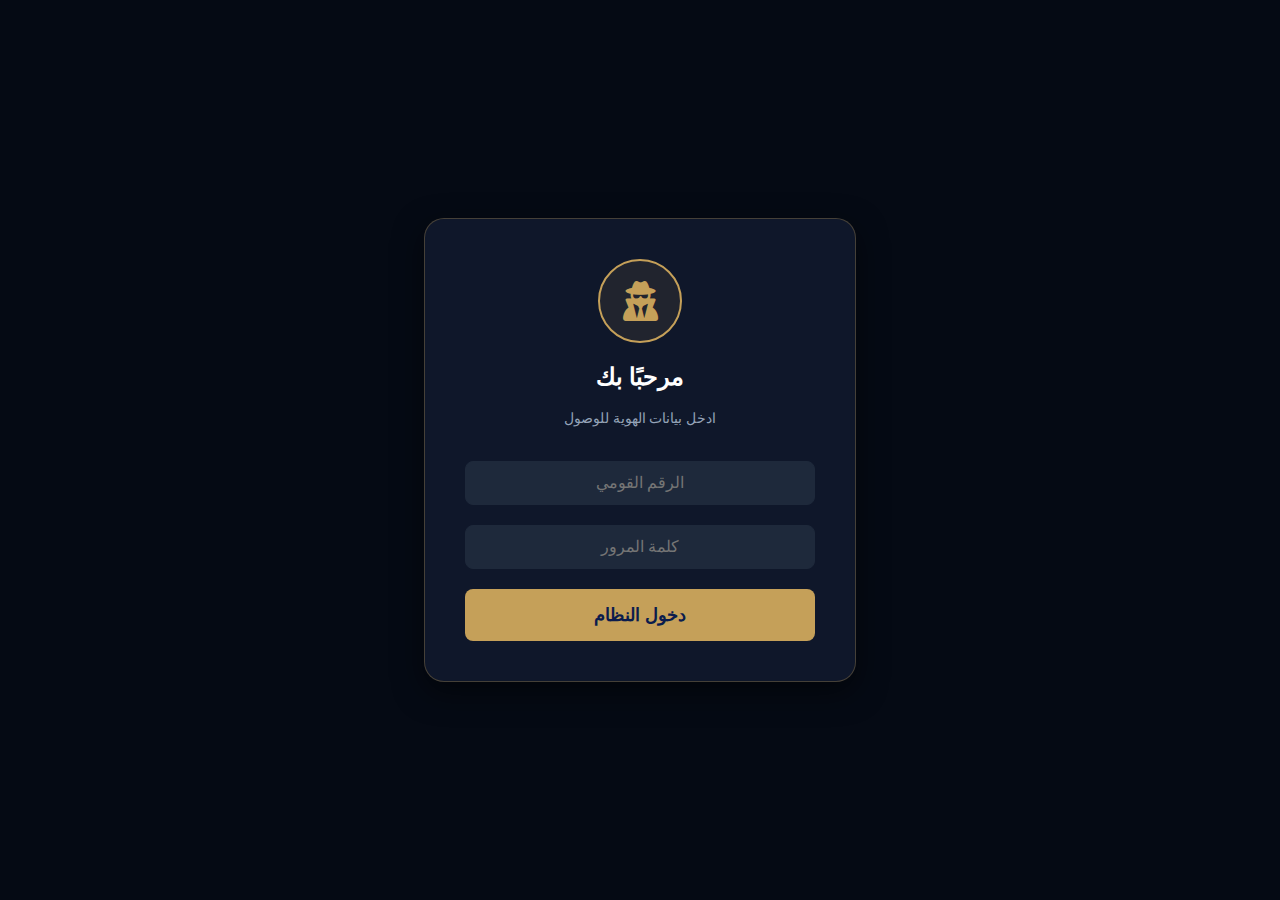
<file: admin.html>
<!DOCTYPE html>
<html lang="ar" dir="rtl">
<head>
    <meta charset="UTF-8">
    <meta name="viewport" content="width=device-width, initial-scale=1.0">
    <title>بوابة رجال الظل | دخول</title>
    <link rel="stylesheet" href="https://cdnjs.cloudflare.com/ajax/libs/font-awesome/6.0.0/css/all.min.css">
    <style>
        :root { --primary: #0b1c4d; --gold: #c5a059; --bg: #050a14; }
        body { background-color: var(--bg); font-family: 'Segoe UI', sans-serif; display: flex; align-items: center; justify-content: center; height: 100vh; margin: 0; color: white; }
        .login-card { background: #0f172a; padding: 40px; border-radius: 20px; width: 350px; text-align: center; border: 1px solid rgba(197, 160, 89, 0.3); box-shadow: 0 10px 30px rgba(0,0,0,0.5); }
        .icon-circle { width: 80px; height: 80px; background: rgba(197, 160, 89, 0.1); border-radius: 50%; display: flex; align-items: center; justify-content: center; margin: 0 auto 20px; border: 2px solid var(--gold); }
        input { width: 100%; padding: 12px; margin: 10px 0; border-radius: 8px; border: 1px solid #1e293b; background: #1e293b; color: white; text-align: center; font-size: 16px; box-sizing: border-box; }
        .btn-login { background: var(--gold); color: #0b1c4d; border: none; padding: 15px; width: 100%; border-radius: 8px; cursor: pointer; font-weight: bold; font-size: 18px; margin-top: 10px; transition: 0.3s; }
        #msg { margin-top: 20px; font-weight: bold; display: none; }
        .loader { display: none; margin: 10px auto; border: 3px solid #f3f3f3; border-top: 3px solid var(--gold); border-radius: 50%; width: 20px; height: 20px; animation: spin 1s linear infinite; }
        @keyframes spin { 0% { transform: rotate(0deg); } 100% { transform: rotate(360deg); } }
    </style>
</head>
<body>

<div class="login-card">
    <div class="icon-circle"><i class="fas fa-user-secret" style="font-size: 40px; color: var(--gold);"></i></div>
    <h2>مرحبًا بك</h2>
    <p style="color: #94a3b8; font-size: 14px; margin-bottom: 25px;">ادخل بيانات الهوية للوصول</p>
    <input type="text" id="nationalID" placeholder="الرقم القومي" maxlength="14">
    <input type="password" id="passCode" placeholder="كلمة المرور">
    <button class="btn-login" onclick="validateShadow()">دخول النظام</button>
    <div class="loader" id="loader"></div>
    <div id="msg"></div>
</div>

<script>
    const SCRIPT_URL = "https://script.google.com/macros/s/AKfycbxUXcEoNYbit43yl25F8qwJUXMnELDlXx-OwN_q86gotnWWRtR2mUDhhdU92Ypy1wqZtw/exec";

    function validateShadow() {
        const id = document.getElementById('nationalID').value;
        const pass = document.getElementById('passCode').value;
        const msgDiv = document.getElementById('msg');
        const loader = document.getElementById('loader');

        msgDiv.style.display = "none";
        loader.style.display = "block";

        fetch(`${SCRIPT_URL}?action=login&id=${id}&pass=${pass}`)
        .then(res => res.json())
        .then(data => {
            loader.style.display = "none";
            if(data.success) {
                msgDiv.style.display = "block";
                msgDiv.style.color = "#c5a059";
                msgDiv.innerText = `أنت ${data.role}.. جاري توجيهك لغرفة العمليات`;
                sessionStorage.setItem('shadowUser', JSON.stringify(data));
                setTimeout(() => { window.location.href = "dashboard.html"; }, 2000);
            } else {
                msgDiv.style.display = "block";
                msgDiv.style.color = "#ef4444";
                msgDiv.innerText = "عذراً.. بيانات الدخول غير صحيحة";
            }
        }).catch(err => {
            loader.style.display = "none";
            alert("خطأ في الاتصال بالسيرفر");
        });
    }
</script>
</body>
</html>
</file>
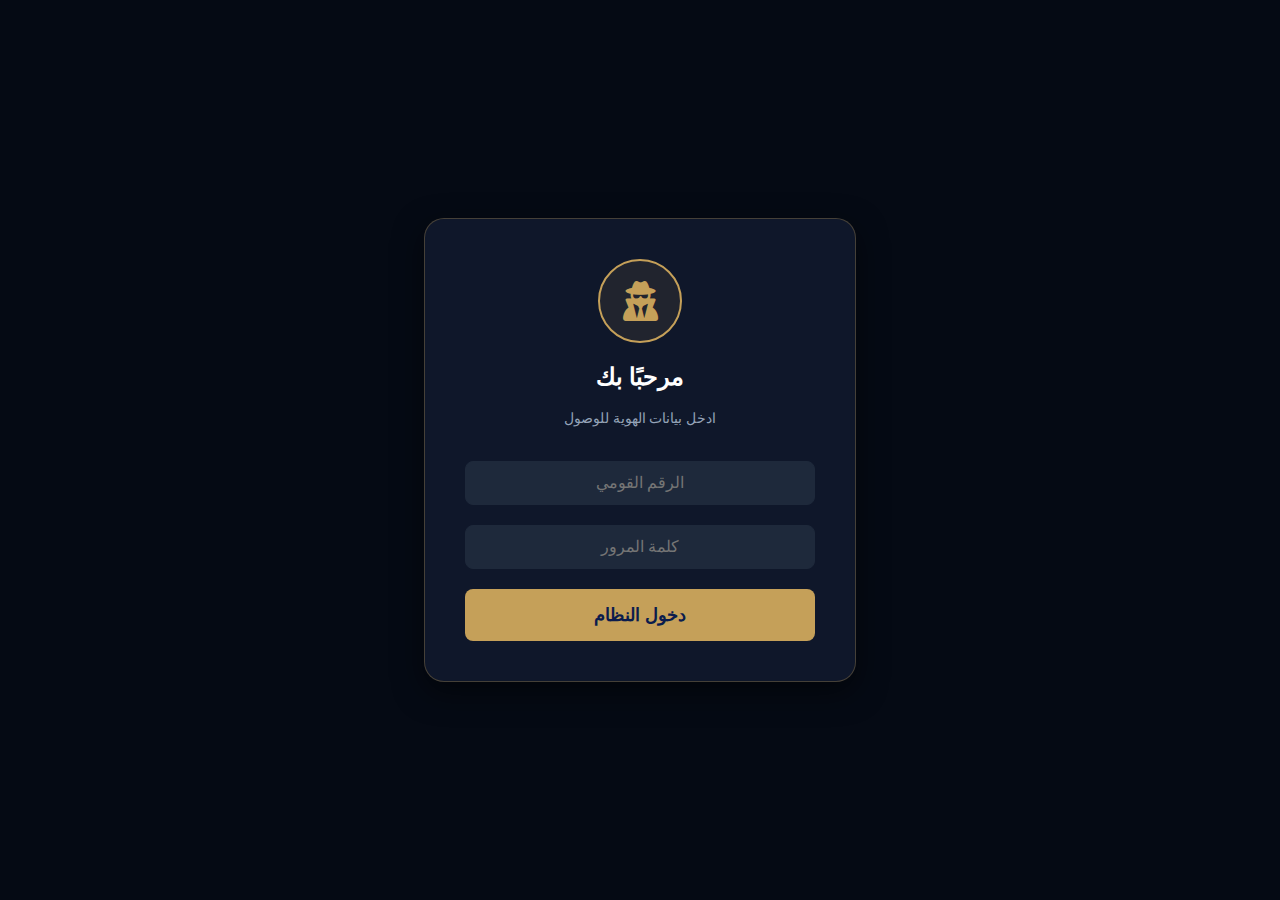
<file: dashboard.html>
<!DOCTYPE html>
<html lang="ar" dir="rtl">
<head>
    <meta charset="UTF-8">
    <title>غرفة العمليات | لوحة القيادة المطورة</title>
    <link rel="stylesheet" href="https://cdnjs.cloudflare.com/ajax/libs/font-awesome/6.0.0/css/all.min.css">
    <style>
        :root { --primary: #0b1c4d; --gold: #c5a059; --bg: #050a14; --card: #0f172a; --green: #22c55e; --blue: #3b82f6; }
        body { background-color: var(--bg); font-family: 'Segoe UI', sans-serif; color: white; margin: 0; padding: 20px; }
        
        .header { display: flex; justify-content: space-between; align-items: center; background: var(--card); padding: 20px; border-radius: 15px; border: 1px solid rgba(197,160,89,0.3); margin-bottom: 25px; }
        
        .stats-grid { display: grid; grid-template-columns: repeat(auto-fit, minmax(180px, 1fr)); gap: 15px; margin-bottom: 30px; }
        .stat-card { background: var(--card); padding: 20px; border-radius: 15px; border-right: 5px solid var(--gold); text-align: center; box-shadow: 0 4px 15px rgba(0,0,0,0.3); }
        .stat-card h3 { margin: 0; color: var(--gold); font-size: 32px; }
        .stat-card p { margin: 5px 0 0; opacity: 0.8; font-size: 13px; font-weight: bold; }

        .table-container { background: var(--card); border-radius: 15px; overflow-x: auto; border: 1px solid rgba(197,160,89,0.2); }
        table { width: 100%; border-collapse: collapse; min-width: 1000px; }
        th { background: rgba(197,160,89,0.1); color: var(--gold); padding: 15px; text-align: center; border-bottom: 2px solid var(--gold); }
        td { padding: 15px; text-align: center; border-bottom: 1px solid rgba(255,255,255,0.05); vertical-align: middle; }
        
        .star { color: #ffcc00; font-size: 14px; margin-right: 5px; animation: flash 1.5s infinite; }
        @keyframes flash { 0%, 100% { opacity: 1; } 50% { opacity: 0.3; } }
        
        .btn-rest { background: #ef4444; color: white; border: none; padding: 10px 20px; border-radius: 8px; cursor: pointer; font-weight: bold; }
        .btn-rest.active { background: var(--green); }
        .btn-action { background: transparent; border: 1px solid var(--gold); color: var(--gold); padding: 5px 12px; border-radius: 5px; cursor: pointer; transition: 0.2s; }
        .btn-action:hover { background: var(--gold); color: white; }
        
        .status-badge { 
            padding: 6px 12px; border-radius: 8px; font-size: 11px; font-weight: bold; 
            display: inline-block; max-width: 200px; line-height: 1.4;
        }
        /* لون افتراضي للنصوص الحرة */
        .status-msg { background: rgba(197,160,89,0.1); color: var(--gold); border: 1px solid rgba(197,160,89,0.3); }
        /* لون قيد المراجعة */
        .status-new { background: rgba(59, 130, 246, 0.2); color: var(--blue); }

        .admin-stamp { font-size: 11px; color: #888; font-family: 'Courier New', monospace; font-weight: bold; }
    </style>
</head>
<body>

<div class="header">
    <h3><i class="fas fa-shield-alt"></i> غرفة عمليات مكاتب النائب | رجال الظل</h3>
    <div style="display: flex; align-items: center; gap: 15px;">
        <span id="welcomeMsg" style="font-size: 13px; color: var(--gold);"></span>
        <button id="restBtn" onclick="toggleVacation()" class="btn-rest">تحميل الحالة...</button>
        <button onclick="logout()" style="background:none; color:gray; border:none; cursor:pointer;"><i class="fas fa-power-off"></i></button>
    </div>
</div>

<div class="stats-grid">
    <div class="stat-card" style="border-right-color: var(--blue);"> <h3 id="pendingReq">0</h3> <p>بانتظار الرد</p> </div>
    <div class="stat-card" style="border-right-color: var(--green);"> <h3 id="doneReq">0</h3> <p>تم الرد عليها</p> </div>
    <div class="stat-card" style="border-right-color: #ffcc00;"> <h3 id="duplicateCount">0</h3> <p>مواطنين مكررين ★</p> </div>
    <div class="stat-card"> <h3 id="totalReq">0</h3> <p>إجمالي الطلبات</p> </div>
</div>

<div class="table-container">
    <table>
        <thead>
            <tr>
                <th>التاريخ</th>
                <th>المواطن</th>
                <th>تفاصيل الطلب</th>
                <th>المرفق</th>
                <th>بواسطة</th>
                <th>حالة الطلب / الرد</th>
                <th>الإجراء</th>
            </tr>
        </thead>
        <tbody id="tableBody"></tbody>
    </table>
</div>

<script>
    const SCRIPT_URL = "https://script.google.com/macros/s/AKfycbxP1k81A9J8vFFf3AKIcwLM8wl5Df63I9U1dQrWqD9pfMp17euQIWkwKr-bJ93eYH8e0w/exec";
    
    const userSession = JSON.parse(sessionStorage.getItem('shadowUser'));
    const adminName = userSession ? userSession.name : "مسؤول";

    window.onload = () => {
        if(!userSession) { window.location.href="admin.html"; return; }
        document.getElementById('welcomeMsg').innerText = "مرحباً: " + adminName;
        checkStatus(); 
        loadData();
    };

    function checkStatus() {
        fetch(`${SCRIPT_URL}?action=checkStatus`).then(r => r.json()).then(data => {
            const btn = document.getElementById('restBtn');
            btn.innerText = data.status === "closed" ? "شغل الشغل" : "ادي دماغك اجازه";
            btn.className = data.status === "closed" ? "btn-rest active" : "btn-rest";
        });
    }

    function toggleVacation() {
        const btn = document.getElementById('restBtn');
        const newStatus = btn.innerText.includes("إيقاف") ? "closed" : "open";
        let msg = newStatus === "closed" ? prompt("رسالة الإغلاق للمواطنين:") : "";
        if(newStatus === "closed" && msg === null) return;
        fetch(`${SCRIPT_URL}?action=toggleSystem&status=${newStatus}&msg=${encodeURIComponent(msg)}`).then(() => location.reload());
    }

    function loadData() {
        fetch(`${SCRIPT_URL}?action=getRequests`).then(r => r.json()).then(data => {
            const tbody = document.getElementById('tableBody');
            tbody.innerHTML = '';
            let done = 0, pending = 0;
            const idCounts = {};
            
            data.forEach(row => { 
                const id = row[1].toString().trim();
                idCounts[id] = (idCounts[id] || 0) + 1; 
            });

            let duplicates = 0;
            Object.values(idCounts).forEach(v => { if(v > 1) duplicates++; });

            data.forEach((row, index) => {
                const id = row[1].toString().trim();
                const summary = row[5] || '';
                const status = row[9] || 'قيد المراجعة';
                const adminStamp = row[10] || '---';
                const rowIndex = index + 2;

                // إذا كانت الحالة غير "قيد المراجعة" نعتبرها طلب تم الرد عليه
                if(status !== "قيد المراجعة") done++; else pending++;
                
                // تحديد شكل الحالة (لو قيد مراجعة تأخذ لون أزرق، لو نص حر تأخذ لون ذهبي)
                const statusClass = status === "قيد المراجعة" ? "status-new" : "status-msg";

                tbody.innerHTML += `<tr>
                    <td><small>${row[0]}</small></td>
                    <td>
                        <b>${row[2]}</b><br>
                        <small style="opacity:0.6">${id}</small>
                        ${idCounts[id] > 1 ? '<i class="fas fa-star star" title="مواطن مكرر"></i>' : ''}
                    </td>
                    <td style="text-align:right; max-width: 250px;">
                        <div style="font-size:12px;">${summary}</div>
                    </td>
                    <td><a href="${row[7]}" target="_blank" style="color:var(--gold)"><i class="fas fa-image fa-lg"></i></a></td>
                    <td class="admin-stamp">${adminStamp}</td>
                    <td><span class="status-badge ${statusClass}">${status}</span></td>
                    <td><button class="btn-action" onclick="updateDecision(${rowIndex})"><i class="fas fa-edit"></i> رد</button></td>
                </tr>`;
            });
            
            document.getElementById('totalReq').innerText = data.length;
            document.getElementById('duplicateCount').innerText = duplicates;
            document.getElementById('doneReq').innerText = done;
            document.getElementById('pendingReq').innerText = pending;
        });
    }

    // الدالة المعدلة حسب طلبك: تطلب نصاً واحداً وتمسح الحالة القديمة
    function updateDecision(rowIndex) {
        const userMsg = prompt("اكتب الرد الرسمي للمواطن أو حالة الطلب الجديدة:\n(سيتم استبدال 'قيد المراجعة' بهذا النص)");
        
        // إذا ضغط إلغاء أو ترك الخانة فارغة، لا تفعل شيئاً (يظل قيد المراجعة)
        if (userMsg === null || userMsg.trim() === "") {
            return; 
        }

        // إرسال النص للسكريبت
        fetch(`${SCRIPT_URL}?action=updateStatus&rowIndex=${rowIndex}&status=${encodeURIComponent(userMsg)}&adminName=${encodeURIComponent(adminName)}`)
        .then(res => res.json())
        .then(data => {
            if(data.success) { 
                loadData(); // إعادة تحميل البيانات لرؤية الرد الجديد
            } else {
                alert("فشل تحديث البيانات، حاول مرة أخرى.");
            }
        })
        .catch(err => alert("خطأ في الاتصال بالخادم"));
    }

    function logout() { sessionStorage.clear(); window.location.href="admin.html"; }
</script>
</body>
</html>
</file>
